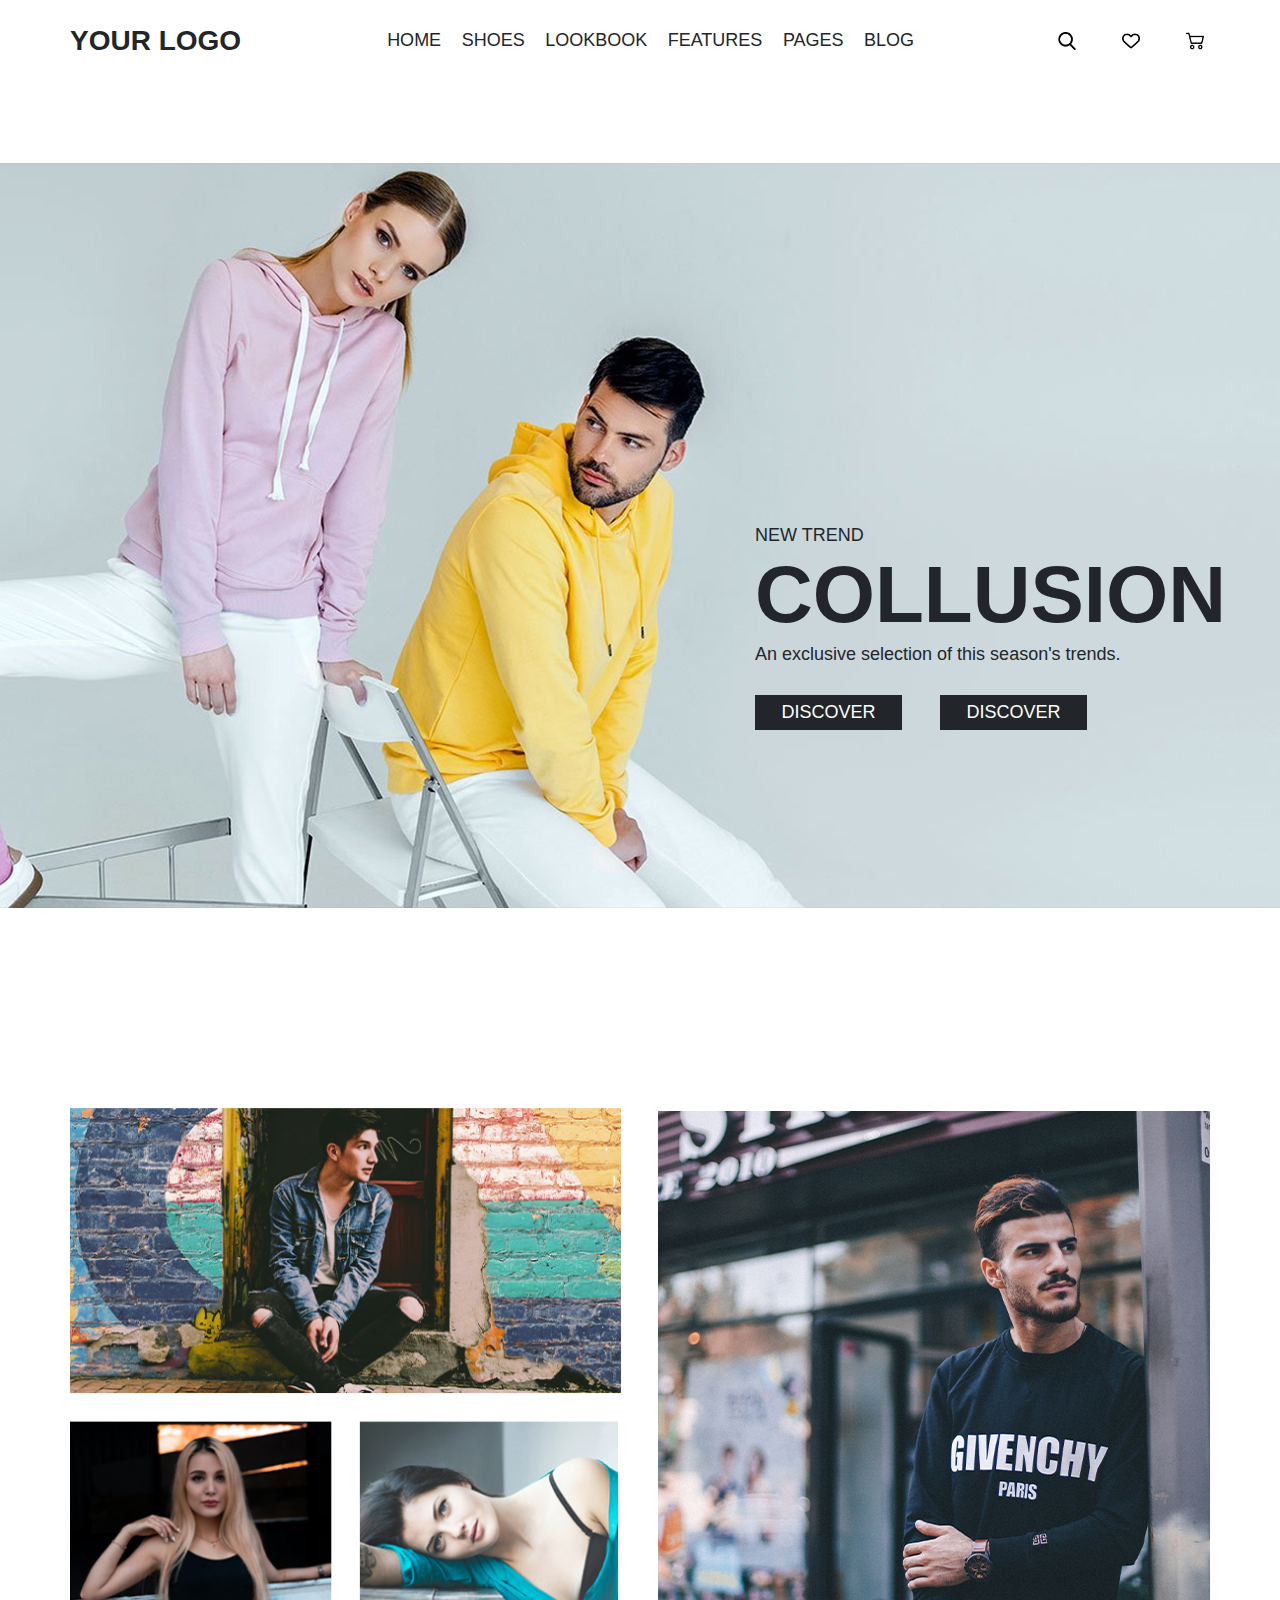
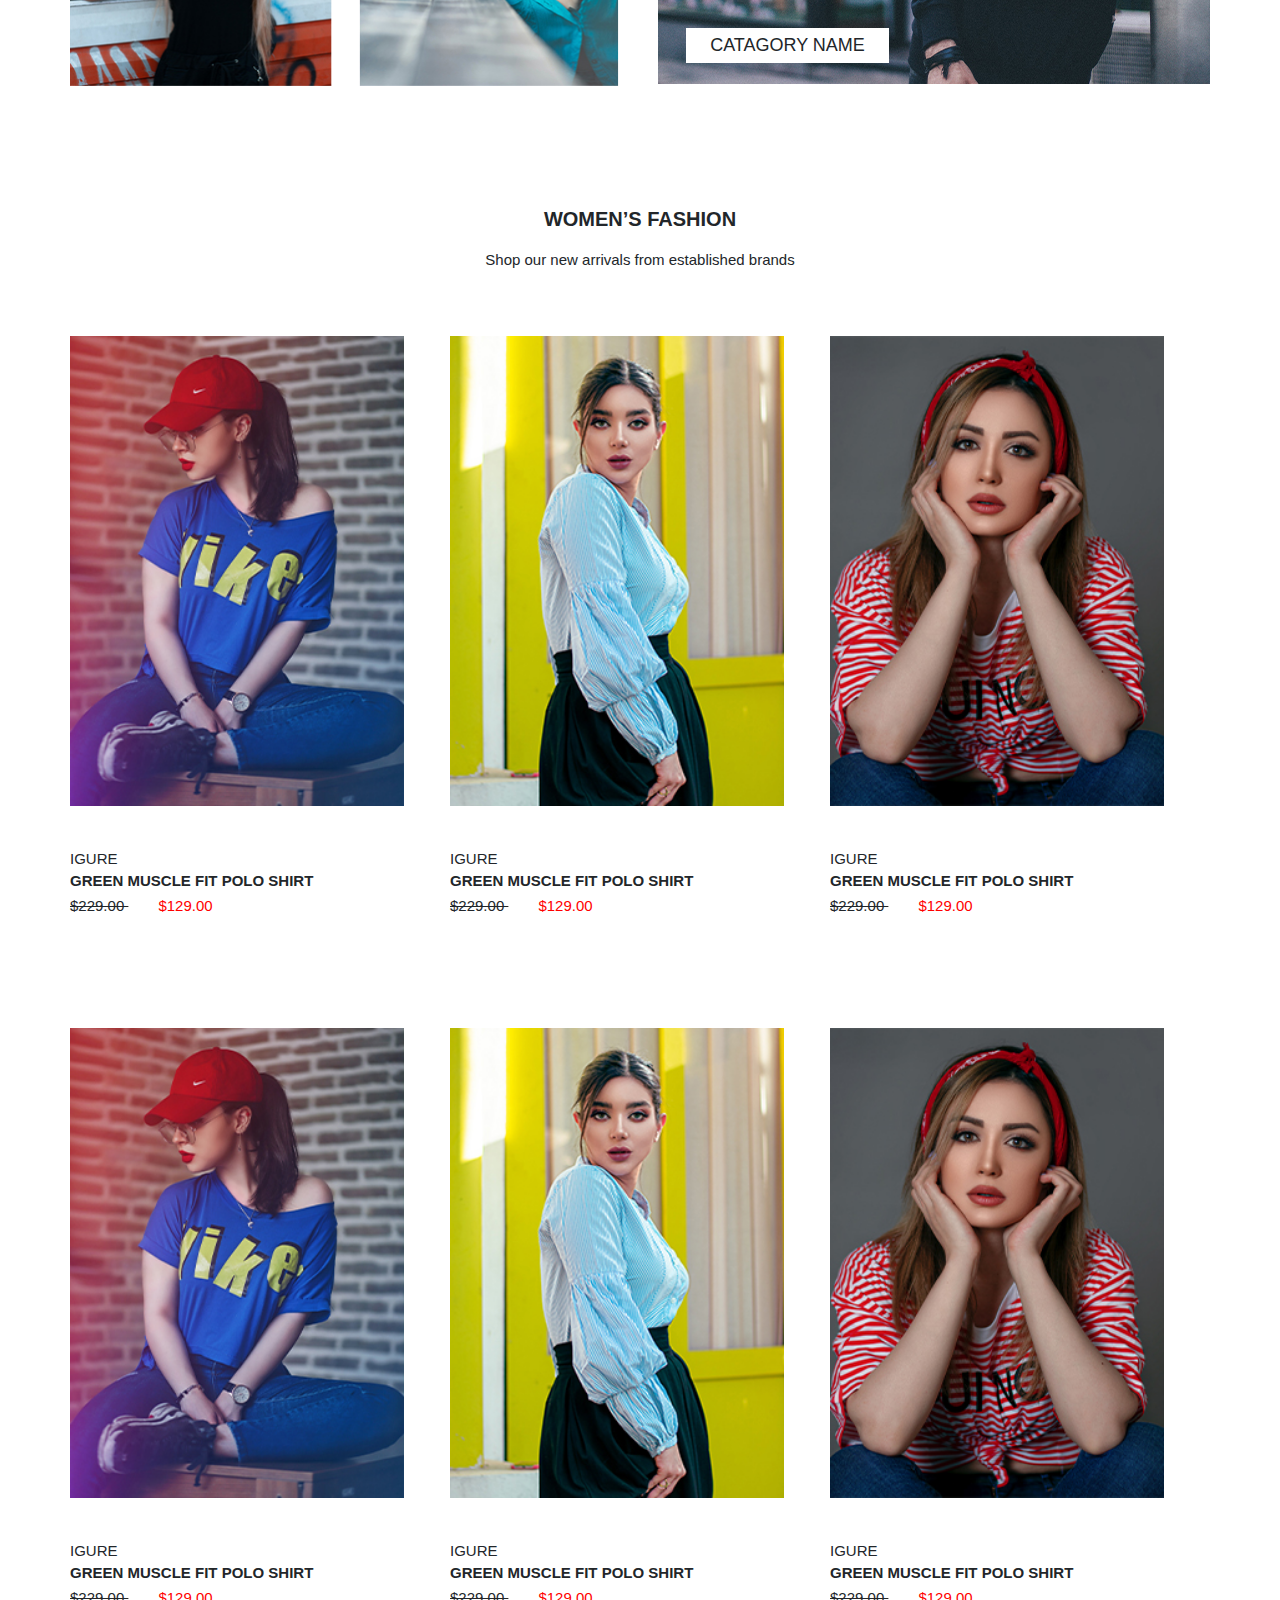
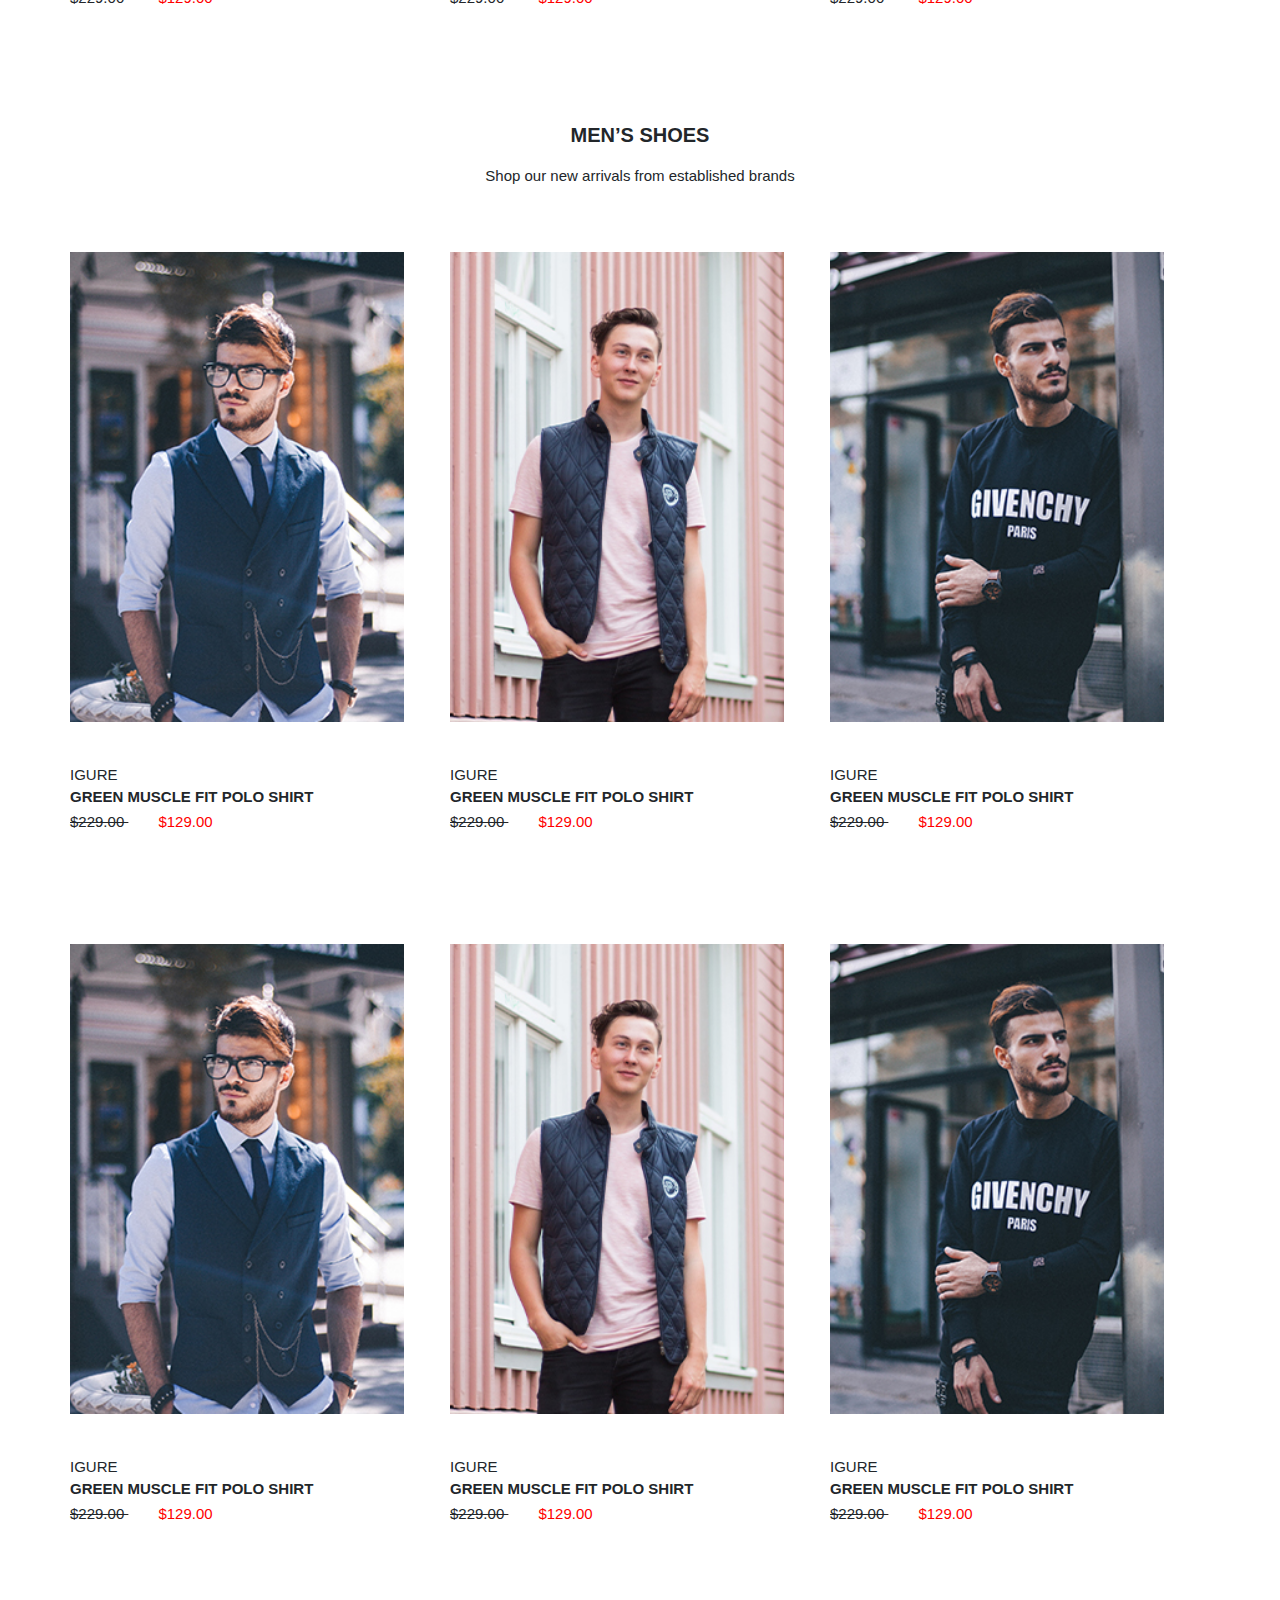
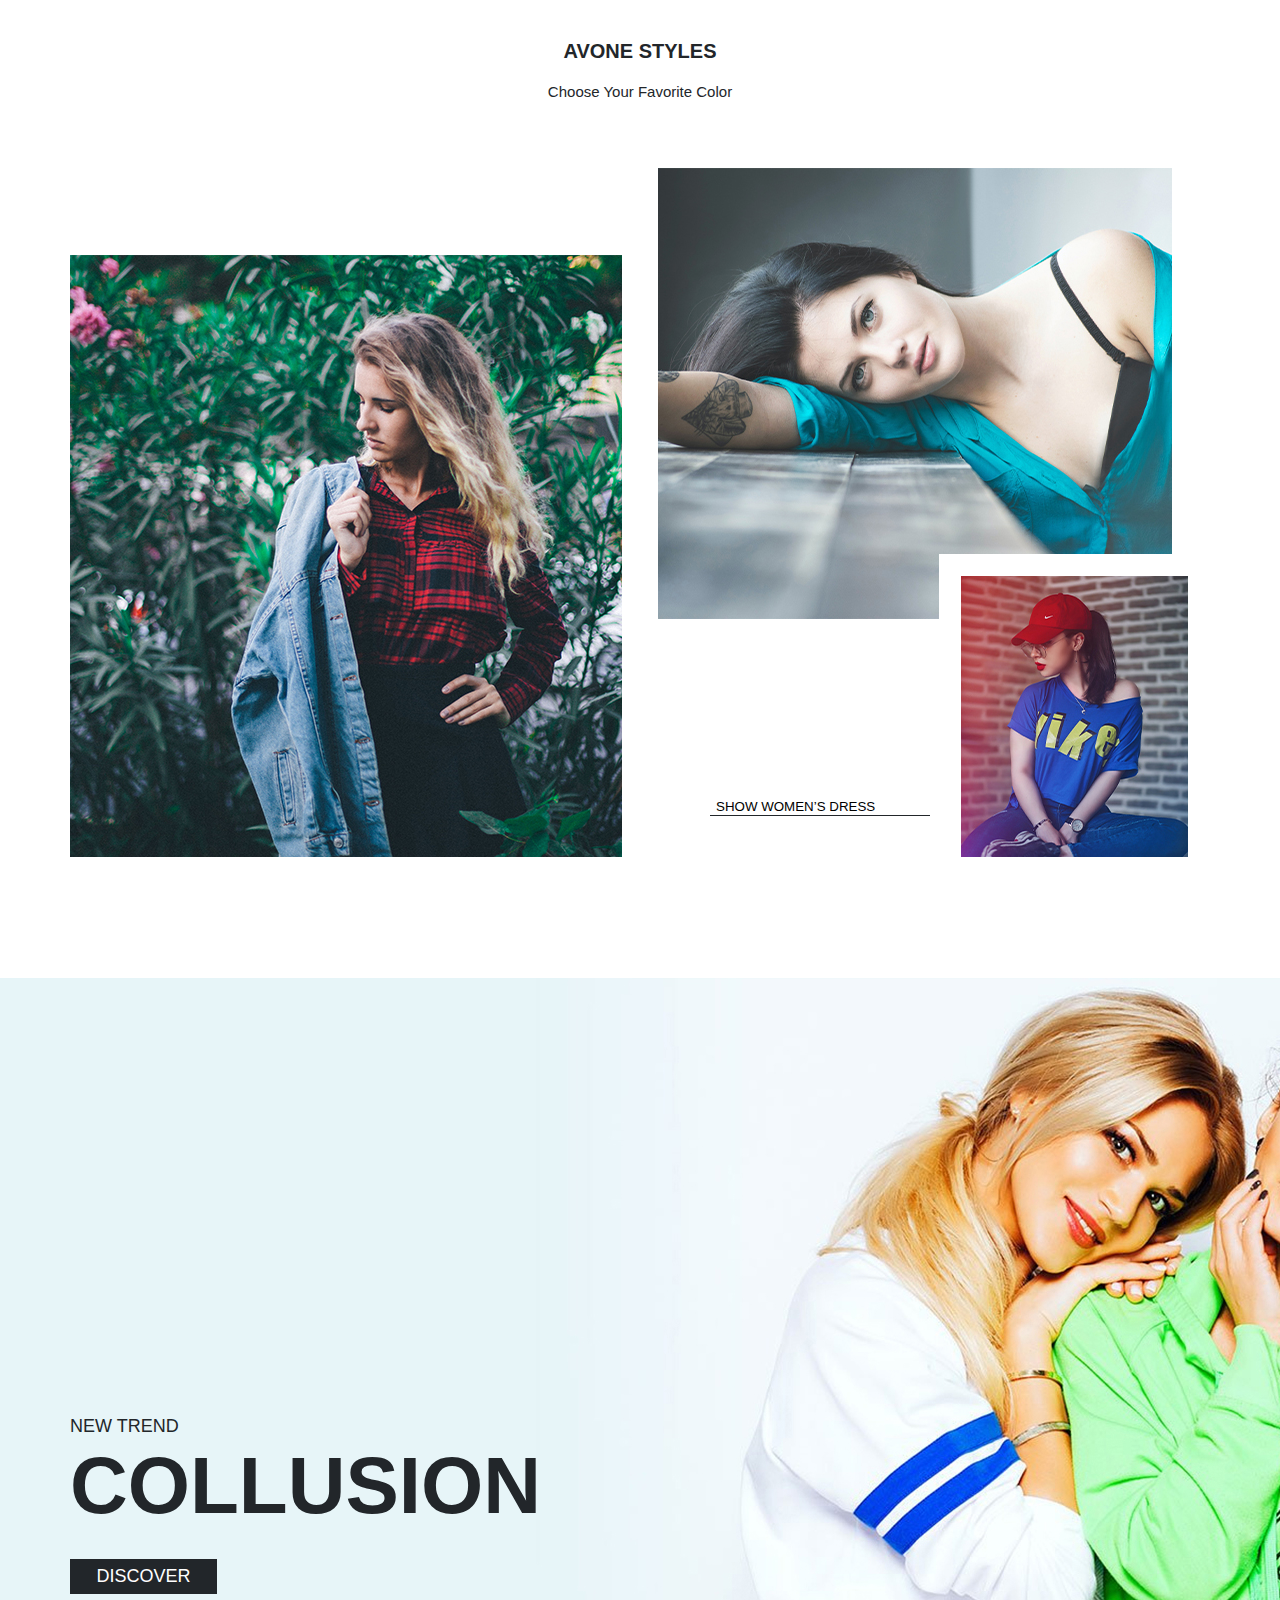
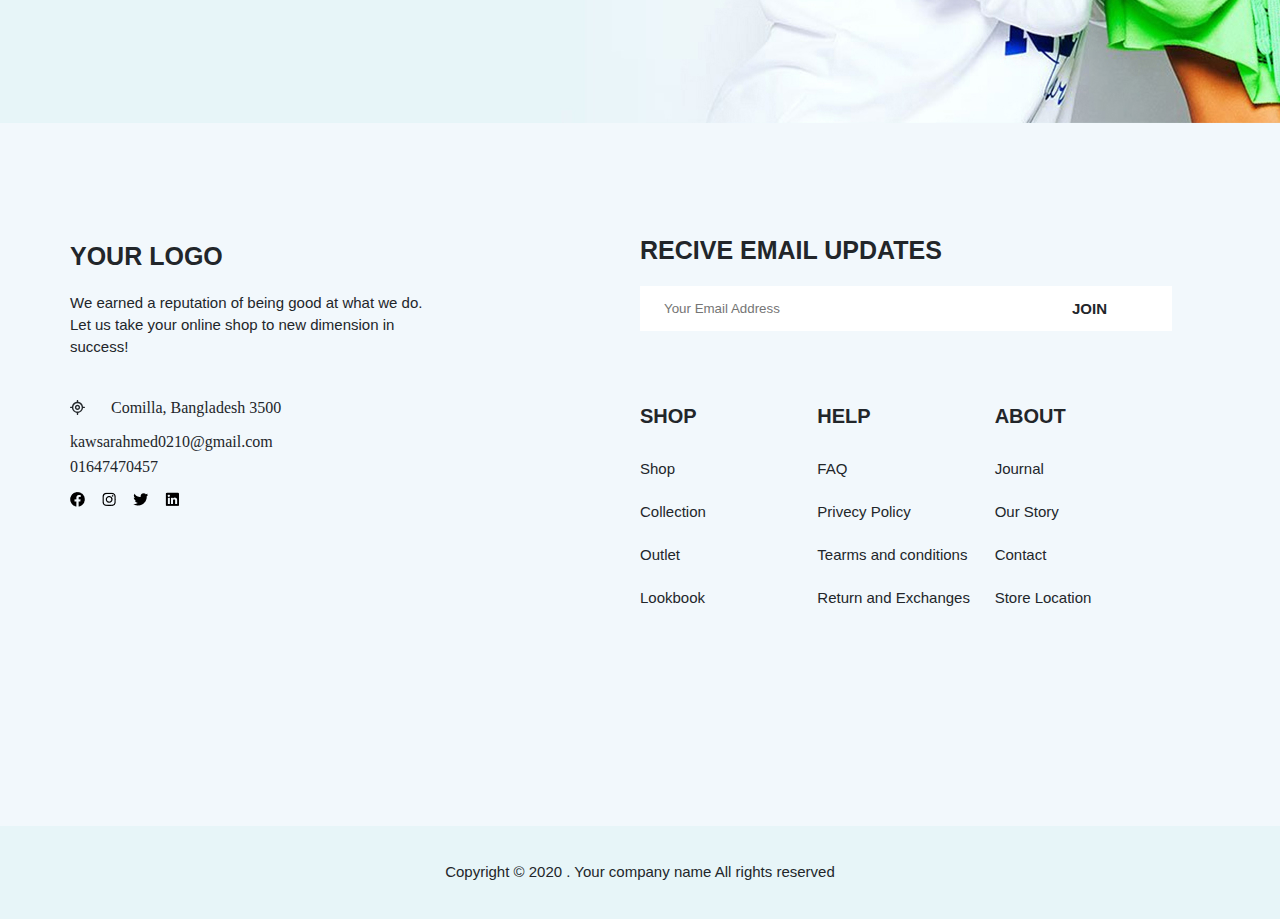
<file: index.html>
<!DOCTYPE html>
<html lang="en">
<head>
    <meta charset="UTF-8">
    <meta http-equiv="X-UA-Compatible" content="IE=edge">
    <meta name="viewport" content="width=device-width, initial-scale=1.0">
    <link rel="stylesheet" href="./css/index.css">
    <title>fashion</title>
</head>
<body>
    <header class="header">
        <div class="container flex">
            <h1 class="logo">
                YOUR LOGO
            </h1>
            <div class="nav">
                <a href="#" class="nav_items">HOME</a>
                <a href="shoes.html" class="nav_items">SHOES</a>
                <a href="#" class="nav_items">LOOKBOOK</a>
                <a href="#" class="nav_items">FEATURES</a>
                <a href="#" class="nav_items">PAGES</a>
                <a href="#" class="nav_items">BLOG</a>
            </div>
            <div class="nav_icons">
                <button class="header_btn btn">
                    <a href="#" class="btn_link">
                        <img class="search" src="./images/search.png" alt="search">
                    </a>
                </button>
                <button class="header_btn btn">
                    <a href="#" class="btn_link">
                        <img class="search" src="./images/love.png" alt="search">
                    </a>
                </button>
                <button class="header_btn btn">
                    <a href="#" class="btn_link">
                        <img class="search" src="./images/shopping-cart.png" alt="search">
                    </a>
                </button>
            </div>
        </div>
    </header>
    <div class="intro">
        <div class="container box">
            <div class="intro_content">
                <p class="content_theme">NEW TREND</p>
                <h2 class="content_title">COLLUSION</h2>
                <p class="content_text">An exclusive selection of this season's trends.</p>
                <button class="intro_btn btn">
                    <a href="#" class="content_link">
                        <span class="intro_btn_text">
                            DISCOVER
                        </span>
                    </a>
                </button>
                <button class="intro_btn btn">
                    <a href="#" class="content_link">
                        <span class="intro_btn_text">
                            DISCOVER
                        </span>
                    </a>
                </button>
            </div>
               
        </div>
    </div>
    <section class="first_block">
        <div class="container flex">
            <div class="first_left">
                <img class="photo_1" src="./images/first1.jpg" alt="img">
                <img class="photo_2" src="./images/first2.jpg" alt="img">
                <img class="photo_3" src="./images/first3.jpg" alt="img">
            </div>
            <div class="first_right">
                <img src="./images/first4.jpg" alt="img">
                <button class="first_btn btn">
                    <a href="#" class="content_link">
                        <span class="first_btn_text">
                            CATAGORY NAME
                        </span>
                    </a>
                </button>
            </div>
        </div>
    </section>
    <section class="women">   
        <div class="container">
            <h3 class="women_title">WOMEN’S FASHION</h3>
            <p class="women_subtitle">Shop our new arrivals from established brands</p>
            <div class="women_content flex">
                <div class="col-3">
                    <img class="women1" src="./images/women1.jpg" alt="img">
                    <p class="item_name1">IGURE</p>
                    <a href="#"><p class="item_name2">GREEN MUSCLE FIT POLO SHIRT</p></a>
                    <a href="#">
                        <p class="item_price"> 
                            <span class="price_fix">$229.00 </span>       
                            $129.00
                        </p>
                    </a>
                </div>
                <div class="col-3">
                    <img class="women1" src="./images/women2.jpg" alt="img">
                    <p class="item_name1">IGURE</p>
                    <a href="#"><p class="item_name2">GREEN MUSCLE FIT POLO SHIRT</p></a>
                    <a href="#">
                        <p class="item_price"> 
                            <span class="price_fix">$229.00 </span>       
                            $129.00
                        </p>
                    </a>
                </div>
                <div class="col-3">
                    <img class="women1" src="./images/women3.jpg" alt="img">
                    <p class="item_name1">IGURE</p>
                    <a href="#"><p class="item_name2">GREEN MUSCLE FIT POLO SHIRT</p></a>
                    <a href="#">
                        <p class="item_price"> 
                            <span class="price_fix">$229.00 </span>       
                            $129.00
                        </p>
                    </a>
                </div>
            </div>
            <div class="women_content flex">
                <div class="col-3">
                    <img class="women1" src="./images/women1.jpg" alt="img">
                    <p class="item_name1">IGURE</p>
                    <a href="#"><p class="item_name2">GREEN MUSCLE FIT POLO SHIRT</p></a>
                    <a href="#">
                        <p class="item_price"> 
                            <span class="price_fix">$229.00 </span>       
                            $129.00
                        </p>
                    </a>
                </div>
                <div class="col-3">
                    <img class="women1" src="./images/women2.jpg" alt="img">
                    <p class="item_name1">IGURE</p>
                    <a href="#"><p class="item_name2">GREEN MUSCLE FIT POLO SHIRT</p></a>
                    <a href="#">
                        <p class="item_price"> 
                            <span class="price_fix">$229.00 </span>       
                            $129.00
                        </p>
                    </a>
                </div>
                <div class="col-3">
                    <img class="women1" src="./images/women3.jpg" alt="img">
                    <p class="item_name1">IGURE</p>
                    <a href="#"><p class="item_name2">GREEN MUSCLE FIT POLO SHIRT</p></a>
                    <a href="#">
                        <p class="item_price"> 
                            <span class="price_fix">$229.00 </span>       
                            $129.00
                        </p>
                    </a>
                </div>
            </div>
        </div>
    </section>
    <!--men -->
    <section class="women">
        <div class="container">
            <h3 class="women_title">MEN’S SHOES</h3>
            <p class="women_subtitle">Shop our new arrivals from established brands</p>
            <div class="women_content flex">
                <div class="col-3">
                    <img class="women1" src="./images/men1.jpg" alt="img">
                    <p class="item_name1">IGURE</p>
                    <a href="#"><p class="item_name2">GREEN MUSCLE FIT POLO SHIRT</p></a>
                    <a href="#">
                        <p class="item_price"> 
                            <span class="price_fix">$229.00 </span>       
                            $129.00
                        </p>
                    </a>
                </div>
                <div class="col-3">
                    <img class="women1" src="./images/men2.jpg" alt="img">
                    <p class="item_name1">IGURE</p>
                    <a href="#"><p class="item_name2">GREEN MUSCLE FIT POLO SHIRT</p></a>
                    <a href="#">
                        <p class="item_price"> 
                            <span class="price_fix">$229.00 </span>       
                            $129.00
                        </p>
                    </a>
                </div>
                <div class="col-3">
                    <img class="women1" src="./images/men3.jpg" alt="img">
                    <p class="item_name1">IGURE</p>
                    <a href="#"><p class="item_name2">GREEN MUSCLE FIT POLO SHIRT</p></a>
                    <a href="#">
                        <p class="item_price"> 
                            <span class="price_fix">$229.00 </span>       
                            $129.00
                        </p>
                    </a>
                </div>
            </div>
            <div class="women_content flex">
                <div class="col-3">
                    <img class="women1" src="./images/men1.jpg" alt="img">
                    <p class="item_name1">IGURE</p>
                    <a href="#"><p class="item_name2">GREEN MUSCLE FIT POLO SHIRT</p></a>
                    <a href="#">
                        <p class="item_price"> 
                            <span class="price_fix">$229.00 </span>       
                            $129.00
                        </p>
                    </a>
                </div>
                <div class="col-3">
                    <img class="women1" src="./images/men2.jpg" alt="img">
                    <p class="item_name1">IGURE</p>
                    <a href="#"><p class="item_name2">GREEN MUSCLE FIT POLO SHIRT</p></a>
                    <a href="#">
                        <p class="item_price"> 
                            <span class="price_fix">$229.00 </span>       
                            $129.00
                        </p>
                    </a>
                </div>
                <div class="col-3">
                    <img class="women1" src="./images/men3.jpg" alt="img">
                    <p class="item_name1">IGURE</p>
                    <a href="#"><p class="item_name2">GREEN MUSCLE FIT POLO SHIRT</p></a>
                    <a href="#">
                        <p class="item_price"> 
                            <span class="price_fix">$229.00 </span>       
                            $129.00
                        </p>
                    </a>
                </div>
            </div>
        </div>
    </section>
    <section class="avone">
        <div class="container">
            <h3 class="women_title">AVONE STYLES</h3>
            <p class="women_subtitle">Choose Your Favorite Color</p>
            <div class="avole_content ">
                <img class="avole1" src="./images/avole1.jpg" alt="">
                <img class="avole2" src="./images/avole2.jpg" alt="">
                <img class="avole3" src="./images/avole3.jpg" alt="">
                <div class="btn_line">
                    <button class="avole_btn btn">
                        SHOW WOMEN’S DRESS
                    </button>
                    <div class="line"></div>
                </div>
            </div>
        </div>
    </section>
    <section class="tachen">
        <div class="container">
            <div class="tachen_content">
                    <p class="content_theme">NEW TREND</p>
                    <h2 class="content_title">COLLUSION</h2>
                <button class="intro_btn btn">
                    <a href="#" class="content_link">
                        <span class="intro_btn_text">
                        DISCOVER
                        </span>
                    </a>
                </button>
            </div>
        </div>
    </section>
    <section class="footer flex">
        <div class="container flex">
            <div class="footer_left">
                <h3 class="footer_title">YOUR LOGO</h3>
                <p class="footer_subtitle">
                    We earned a reputation of being good at what we do.
                    Let us take your online shop to new dimension in 
                    success!
                </p>
                <div class="location_box flex">
                    <a href="#" class="adress flex">
                        <svg style="margin-right: 26px;" width="15" height="16" viewBox="0 0 15 16" fill="none" xmlns="http://www.w3.org/2000/svg">
                            <path d="M7.5 5.79688C6.06445 5.79688 4.92188 6.96875 4.92188 8.375C4.92188 9.81055 6.06445 10.9531 7.5 10.9531C8.90625 10.9531 10.0781 9.81055 10.0781 8.375C10.0781 6.96875 8.90625 5.79688 7.5 5.79688ZM7.5 9.54688C6.82617 9.54688 6.32812 9.04883 6.32812 8.375C6.32812 7.73047 6.82617 7.20312 7.5 7.20312C8.14453 7.20312 8.67188 7.73047 8.67188 8.375C8.67188 9.04883 8.14453 9.54688 7.5 9.54688ZM14.5312 7.67188H13.0664C12.7441 5.15234 10.7227 3.13086 8.20312 2.80859V1.34375C8.20312 1.10938 7.96875 0.875 7.73438 0.875H7.26562C7.00195 0.875 6.79688 1.10938 6.79688 1.34375V2.80859C4.24805 3.13086 2.22656 5.15234 1.9043 7.67188H0.46875C0.205078 7.67188 0 7.90625 0 8.14062V8.60938C0 8.87305 0.205078 9.07812 0.46875 9.07812H1.9043C2.22656 11.627 4.24805 13.6484 6.79688 13.9707V15.4062C6.79688 15.6699 7.00195 15.875 7.26562 15.875H7.73438C7.96875 15.875 8.20312 15.6699 8.20312 15.4062V13.9707C10.7227 13.6484 12.7441 11.627 13.0664 9.07812H14.5312C14.7656 9.07812 15 8.87305 15 8.60938V8.14062C15 7.90625 14.7656 7.67188 14.5312 7.67188ZM7.5 12.5938C5.15625 12.5938 3.28125 10.7188 3.28125 8.375C3.28125 6.06055 5.15625 4.15625 7.5 4.15625C9.81445 4.15625 11.7188 6.06055 11.7188 8.375C11.7188 10.7188 9.81445 12.5938 7.5 12.5938Z" fill="#22262A"/>
                        </svg>
                        <p class="footer_adress">  Comilla, Bangladesh 3500</p>
                    </a>
                </div>
                <a href="#" class="email_adress">kawsarahmed0210@gmail.com</a>
                <p class="footer_number">01647470457</p>
                <div class="footer_icons">
                    <a href="#"><img src="./images/facebook instagram twitter linkedin.png" alt=""></a>
                </div>
            </div>
            <div class="footer_right">
                <h3 class="footer_title">RECIVE EMAIL UPDATES</h3>
                <div class="boxs flex">
                    <input class="footer_input" placeholder="Your Email Address" type="url">
                    <div class="loin">
                        <a href="#"><span class="join">JOIN</span></a>
                    </div>
                </div>
                <div class="boxx flex">
                    <div class="col-3 colum">
                        <h3 class="foot_shop_title">SHOP</h3>
                        <a href="#" class="foot_shop_item">Shop</a>
                        <a href="#" class="foot_shop_item">Collection</a>
                        <a href="#" class="foot_shop_item">Outlet</a>
                        <a href="#" class="foot_shop_item">Lookbook</a>
                    </div>
                    <div class="col-3 colum">
                        <h3 class="foot_shop_title">HELP</h3>
                        <a href="#" class="foot_shop_item">FAQ</a>
                        <a href="#" class="foot_shop_item">Privecy Policy</a>
                        <a href="#" class="foot_shop_item">Tearms and conditions</a>
                        <a href="#" class="foot_shop_item">Return and Exchanges</a>
                    </div>
                    <div class="col-3 colum">
                        <h3 class="foot_shop_title">ABOUT</h3>
                        <a href="#" class="foot_shop_item">Journal</a>
                        <a href="#" class="foot_shop_item">Our Story</a>
                        <a href="#" class="foot_shop_item">Contact</a>
                        <a href="#" class="foot_shop_item">Store Location</a>
                    </div>
                </div>
            </div>
        </div>
    </section>
    <section class="footer_2">
        <div class="container">
            <div class="div">
                <span class="footer_2_text">Copyright © 2020 . Your company name  All rights reserved</span>
            </div>
        </div>
    </section>
</body>
</html>
</file>
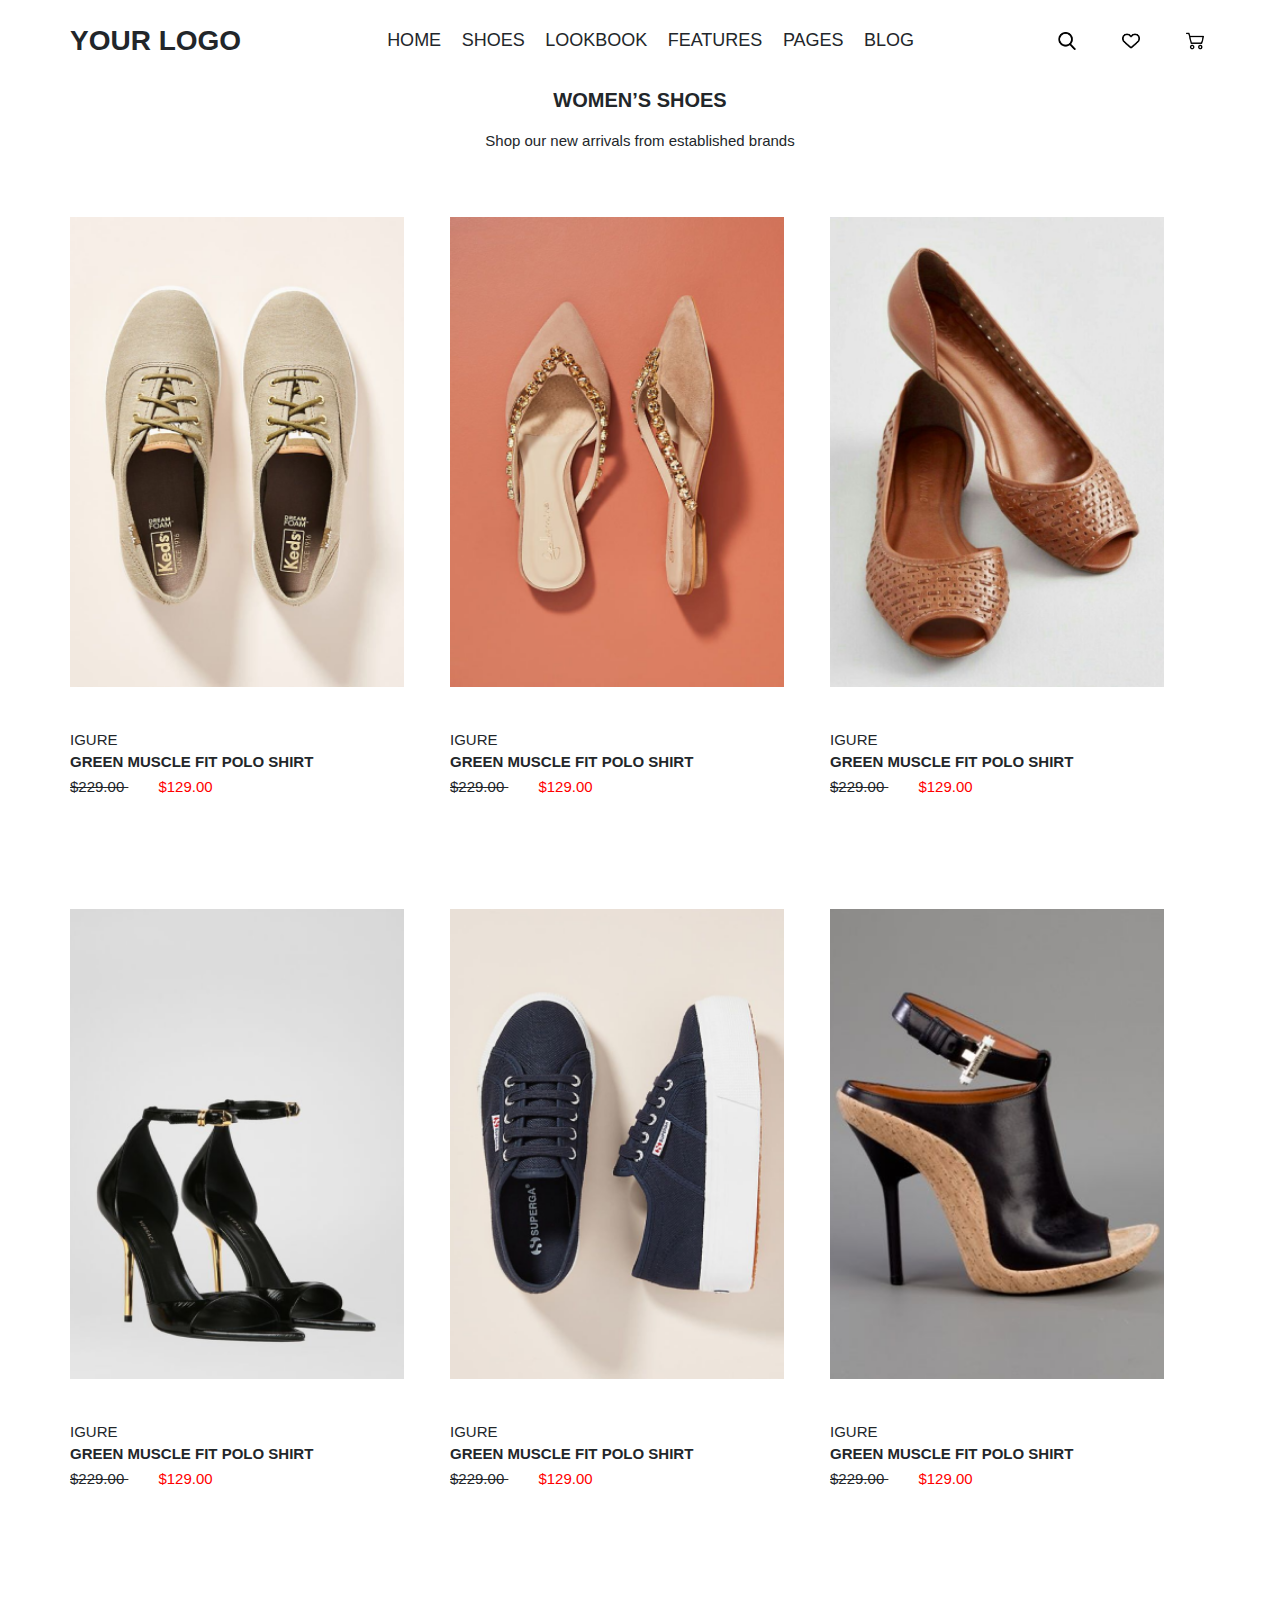
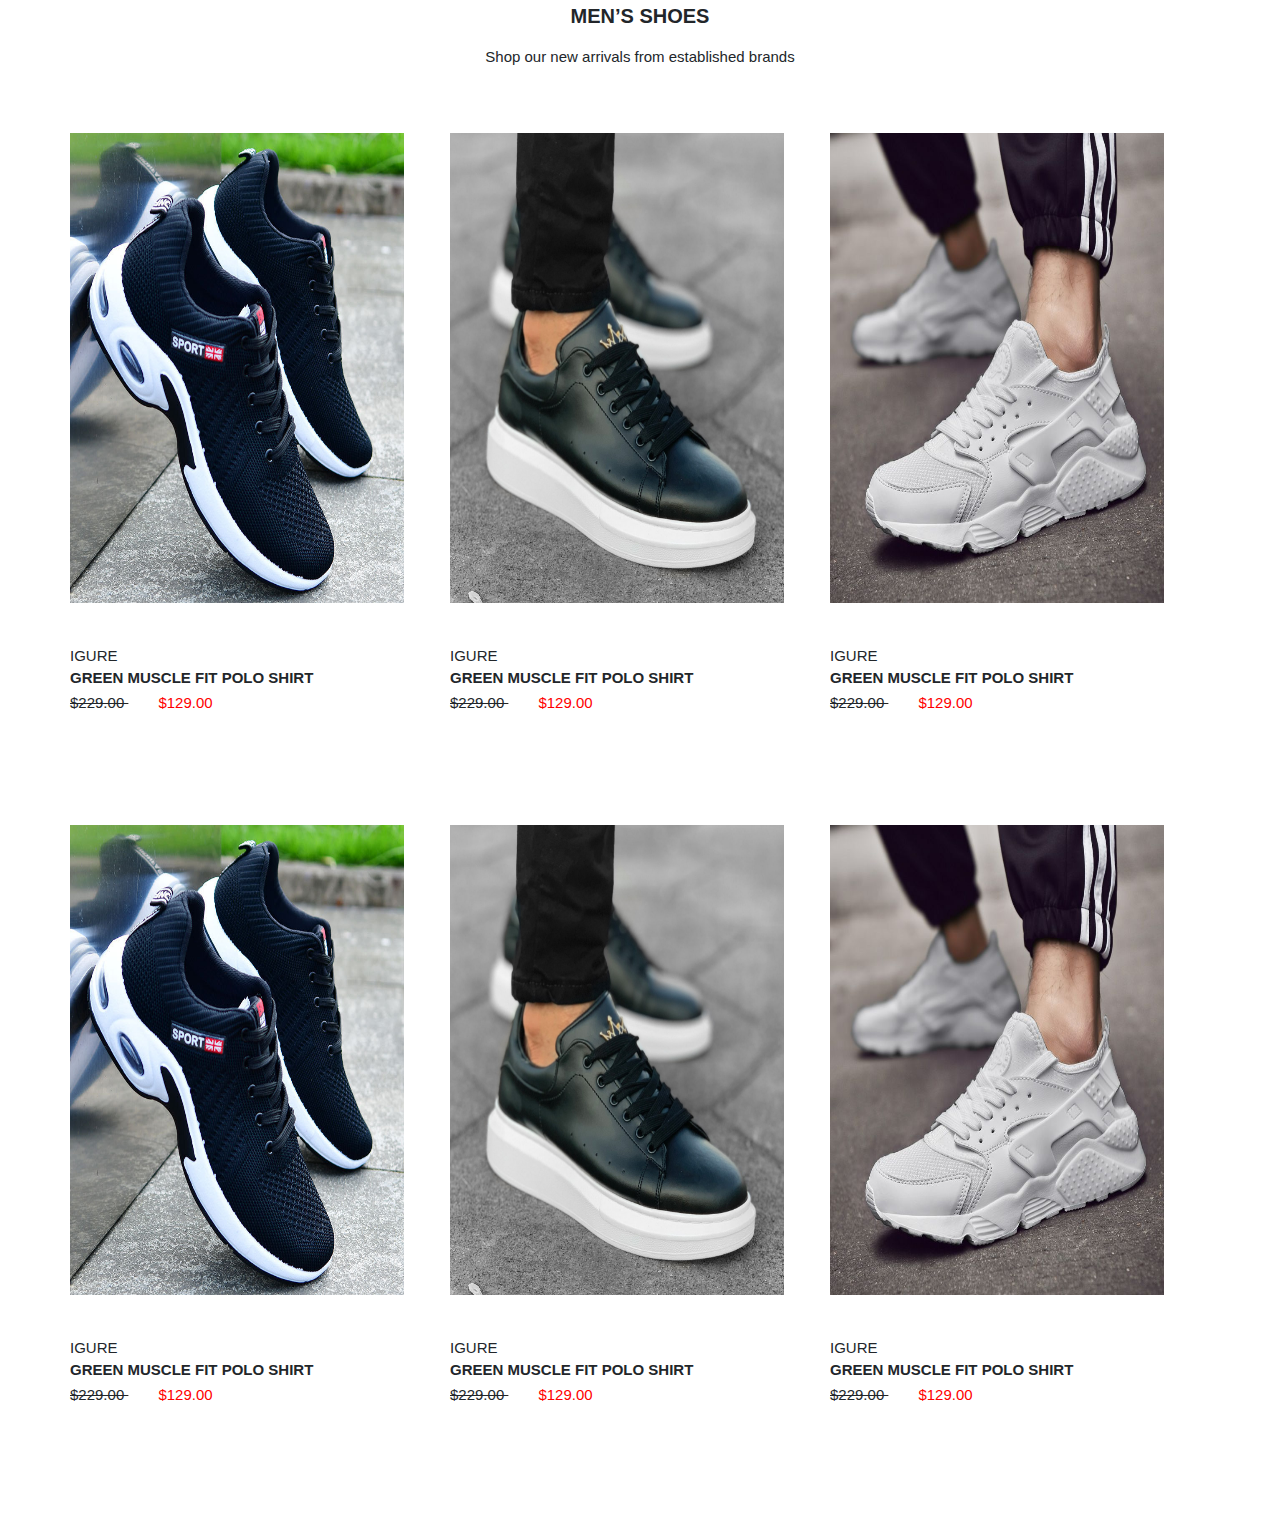
<file: shoes.html>
<!DOCTYPE html>
<html lang="en">
<head>
    <meta charset="UTF-8">
    <meta http-equiv="X-UA-Compatible" content="IE=edge">
    <meta name="viewport" content="width=device-width, initial-scale=1.0">
    <link rel="stylesheet" href="./css/index.css">
    <title>fashion</title>
</head>
<body>
    <header class="header">
        <div class="container flex">
            <h1 class="logo">
                YOUR LOGO
            </h1>
            <div class="nav">
                <a href="index.html" class="nav_items">HOME</a>
                <a href="#" class="nav_items">SHOES</a>
                <a href="#" class="nav_items">LOOKBOOK</a>
                <a href="#" class="nav_items">FEATURES</a>
                <a href="#" class="nav_items">PAGES</a>
                <a href="#" class="nav_items">BLOG</a>
            </div>
            <div class="nav_icons">
                <button class="header_btn btn">
                    <a href="#" class="btn_link">
                        <img class="search" src="./images/search.png" alt="search">
                    </a>
                </button>
                <button class="header_btn btn">
                    <a href="#" class="btn_link">
                        <img class="search" src="./images/love.png" alt="search">
                    </a>
                </button>
                <button class="header_btn btn">
                    <a href="#" class="btn_link">
                        <img class="search" src="./images/shopping-cart.png" alt="search">
                    </a>
                </button>
            </div>
        </div>
    </header>
    <section class="women">
        <div class="container">
            <h3 class="women_title">WOMEN’S SHOES</h3>
            <p class="women_subtitle">Shop our new arrivals from established brands</p>
            <div class="women_content flex">
                <div class="col-3">
                    <img class="women1" src="./images/S1.png" alt="img">
                    <p class="item_name1">IGURE</p>
                    <a href="#"><p class="item_name2">GREEN MUSCLE FIT POLO SHIRT</p></a>
                    <a href="#">
                        <p class="item_price"> 
                            <span class="price_fix">$229.00 </span>       
                            $129.00
                        </p>
                    </a>
                </div>
                <div class="col-3">
                    <img class="women1" src="./images/S2.png" alt="img">
                    <p class="item_name1">IGURE</p>
                    <a href="#"><p class="item_name2">GREEN MUSCLE FIT POLO SHIRT</p></a>
                    <a href="#">
                        <p class="item_price"> 
                            <span class="price_fix">$229.00 </span>       
                            $129.00
                        </p>
                    </a>
                </div>
                <div class="col-3">
                    <img class="women1" src="./images/S3.png" alt="img">
                    <p class="item_name1">IGURE</p>
                    <a href="#"><p class="item_name2">GREEN MUSCLE FIT POLO SHIRT</p></a>
                    <a href="#">
                        <p class="item_price"> 
                            <span class="price_fix">$229.00 </span>       
                            $129.00
                        </p>
                    </a>
                </div>
            </div>
            <div class="women_content flex">
                <div class="col-3">
                    <img class="women1" src="./images/S4.png" alt="img">
                    <p class="item_name1">IGURE</p>
                    <a href="#"><p class="item_name2">GREEN MUSCLE FIT POLO SHIRT</p></a>
                    <a href="#">
                        <p class="item_price"> 
                            <span class="price_fix">$229.00 </span>       
                            $129.00
                        </p>
                    </a>
                </div>
                <div class="col-3">
                    <img class="women1" src="./images//s5.png" alt="img">
                    <p class="item_name1">IGURE</p>
                    <a href="#"><p class="item_name2">GREEN MUSCLE FIT POLO SHIRT</p></a>
                    <a href="#">
                        <p class="item_price"> 
                            <span class="price_fix">$229.00 </span>       
                            $129.00
                        </p>
                    </a>
                </div>
                <div class="col-3">
                    <img class="women1" src="./images/s6.png" alt="img">
                    <p class="item_name1">IGURE</p>
                    <a href="#"><p class="item_name2">GREEN MUSCLE FIT POLO SHIRT</p></a>
                    <a href="#">
                        <p class="item_price"> 
                            <span class="price_fix">$229.00 </span>       
                            $129.00
                        </p>
                    </a>
                </div>
            </div>
            
        </div>
    </section>
    <section class="women">
        <div class="container">
            <h3 class="women_title">MEN’S SHOES</h3>
            <p class="women_subtitle">Shop our new arrivals from established brands</p>
            <div class="women_content flex">
                <div class="col-3">
                    <img class="women1" src="./images/m1.jpg" alt="img">
                    <p class="item_name1">IGURE</p>
                    <a href="#"><p class="item_name2">GREEN MUSCLE FIT POLO SHIRT</p></a>
                    <a href="#">
                        <p class="item_price"> 
                            <span class="price_fix">$229.00 </span>       
                            $129.00
                        </p>
                    </a>
                </div>
                <div class="col-3">
                    <img class="women1" src="./images/m2.jpg" alt="img">
                    <p class="item_name1">IGURE</p>
                    <a href="#"><p class="item_name2">GREEN MUSCLE FIT POLO SHIRT</p></a>
                    <a href="#">
                        <p class="item_price"> 
                            <span class="price_fix">$229.00 </span>       
                            $129.00
                        </p>
                    </a>
                </div>
                <div class="col-3">
                    <img class="women1" src="./images/m3.jpg" alt="img">
                    <p class="item_name1">IGURE</p>
                    <a href="#"><p class="item_name2">GREEN MUSCLE FIT POLO SHIRT</p></a>
                    <a href="#">
                        <p class="item_price"> 
                            <span class="price_fix">$229.00 </span>       
                            $129.00
                        </p>
                    </a>
                </div>
            </div>
            <div class="women_content flex">
                <div class="col-3">
                    <img class="women1" src="./images/m1.jpg" alt="img">
                    <p class="item_name1">IGURE</p>
                    <a href="#"><p class="item_name2">GREEN MUSCLE FIT POLO SHIRT</p></a>
                    <a href="#">
                        <p class="item_price"> 
                            <span class="price_fix">$229.00 </span>       
                            $129.00
                        </p>
                    </a>
                </div>
                <div class="col-3">
                    <img class="women1" src="./images/m2.jpg" alt="img">
                    <p class="item_name1">IGURE</p>
                    <a href="#"><p class="item_name2">GREEN MUSCLE FIT POLO SHIRT</p></a>
                    <a href="#">
                        <p class="item_price"> 
                            <span class="price_fix">$229.00 </span>       
                            $129.00
                        </p>
                    </a>
                </div>
                <div class="col-3">
                    <img class="women1" src="./images/m3.jpg" alt="img">
                    <p class="item_name1">IGURE</p>
                    <a href="#"><p class="item_name2">GREEN MUSCLE FIT POLO SHIRT</p></a>
                    <a href="#">
                        <p class="item_price"> 
                            <span class="price_fix">$229.00 </span>       
                            $129.00
                        </p>
                    </a>
                </div>
            </div>
            
        </div>
    </section>
</body>
</html>
</file>
<file: css/index.css>
@import url(./intro.css);
@import url(../fonts/fonts.css);
@import url(./classes.css);
@import url(./global.css);
@import url(./header.css);
@import url(./firstleft.css);
@import url(./firstright.css);
@import url(./women.css);
@import url(./avole.css);
@import url(./tachen.css);
@import url(./footer.css);
@import url(./shoes.css);
</file>
